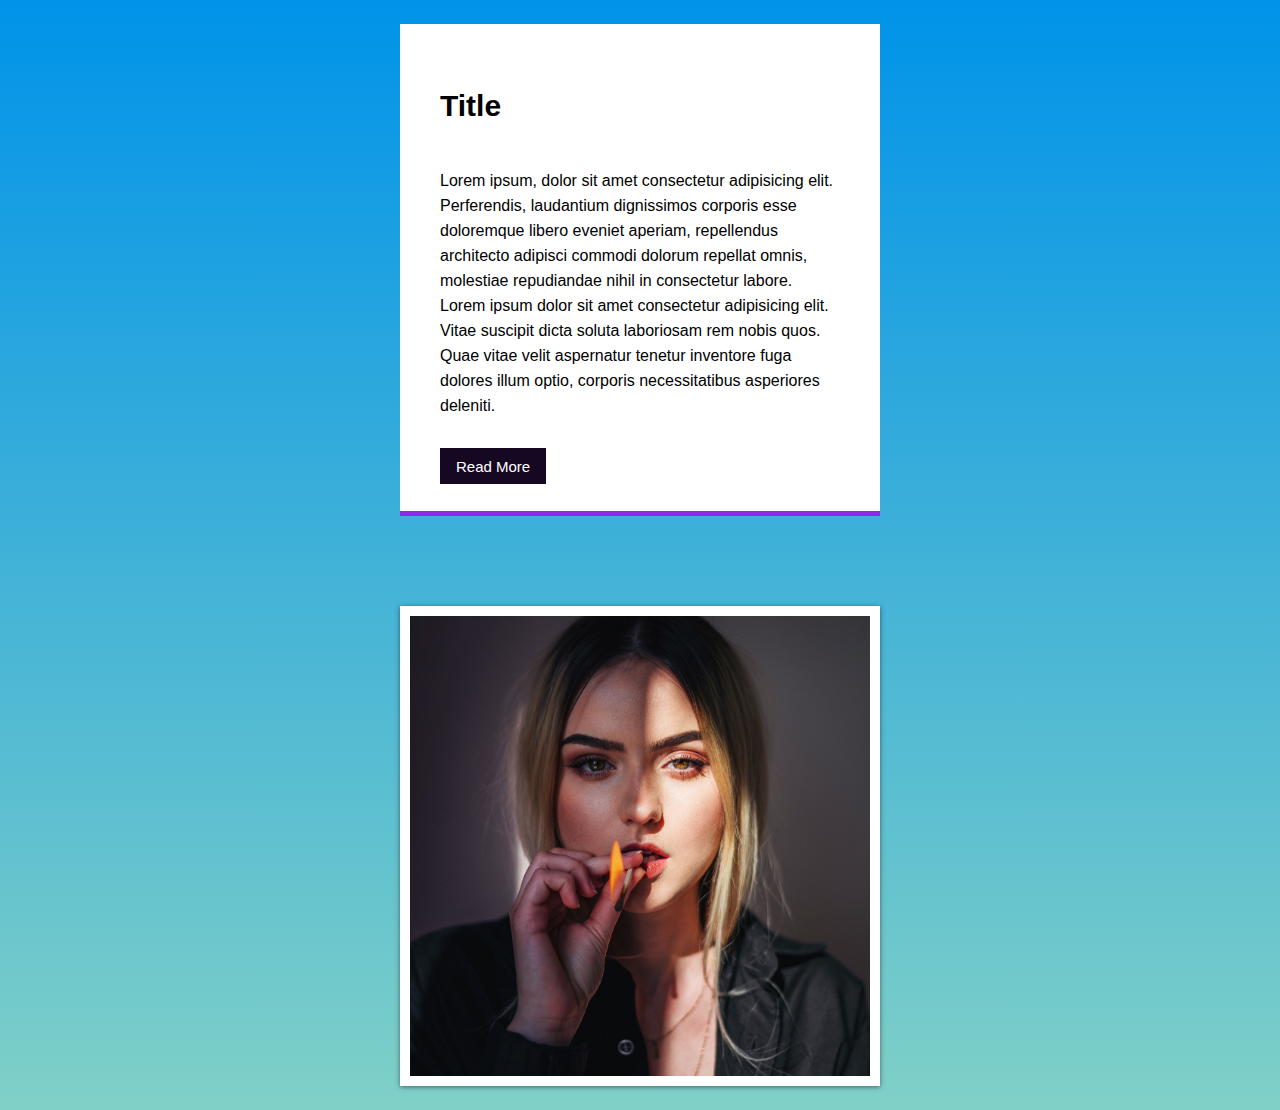
<file: index.html>
<!DOCTYPE html>
<html lang="en">

<head>
    <meta charset="UTF-8">
    <meta name="viewport" content="width=device-width, initial-scale=1.0">
    <title>Cards Hover Effects</title>
    <link rel="stylesheet" href="style.css">
</head>

<body>
    <section class="card">
        <article class="content">
            <h2>Title</h2>
            <p>Lorem ipsum, dolor sit amet consectetur adipisicing elit. Perferendis, laudantium dignissimos corporis
                esse doloremque libero eveniet aperiam, repellendus architecto adipisci commodi dolorum repellat omnis,
                molestiae repudiandae nihil in consectetur labore.
                Lorem ipsum dolor sit amet consectetur adipisicing elit. Vitae suscipit dicta soluta laboriosam rem
                nobis quos. Quae vitae velit aspernatur tenetur inventore fuga dolores illum optio, corporis
                necessitatibus asperiores deleniti.
            </p>
            <a href="">Read More</a>
        </article>
    </section>
    <section class="card-2">
        <section class="img-box">
            <img src="/marian-oleksyn-Edv_EEWiB3E-unsplash.jpg" alt="">
        </section>
        <article class="details">
            <h2>Olivia</h2>
        </article>
    </section>
</body>

</html>
</file>
<file: style.css>
body {
    /* height: 100vh; */
    display: flex;
    flex-direction: column;
    padding: 1rem 3rem;
    gap: 70px;
    justify-content: center;
    align-items: center;
    background: linear-gradient(#0093e9,#80d0c7);
    font-family: sans-serif;
}

.card {
    position: relative;
    width: 25rem;
    padding: 40px;
    color: white;
    overflow: hidden;
    background-color: white;

}

.card::before {
    content: "";
    position: absolute;
    left: 0;
    bottom: calc(-100% + 5px);
    width: 100%;
    height: 100%;
    background-color: blueviolet;
    transition: 1s;
    z-index: 1;
}
.card:hover::before {
    bottom: 0;
}
.content{
    position: relative;
    z-index: 2;
    color: black;
    transition: 1s;
}
.content h2{
    font-size: 30px;
}
.content p{
    line-height: 25px;
    padding: 20px 0;
    margin: 20px 0;
}
.content a{
    text-decoration: none;
    color: white;
    background-color: rgb(22, 7, 35);
    padding: 0.6rem 1rem;
    font-size: 15px;
}
.card:hover .content{
    color: white;
}

.card-2{

    position: relative;
    width: 30rem;
    height: 30rem;
    background-color: white;
    box-shadow: 0 1px 5px rgba(0,0,0,0.5);
    margin-top: 20px;
}
.card-2::after,
.card-2::before{
    content: '';
    position: absolute;
    width: 100%;
    height: 100%;
    top: 0;
    left: 0;
    background-color: white;
    transition: 1s;
    z-index: -1;
}
.card-2:hover::before{
    rotate: 20deg;
    box-shadow: 0 2px 20px rgba(0,0,0,0.2);
}
.card-2:hover::after{
    rotate: 10deg;
    box-shadow: 0 2px 20px rgba(0,0,0,0.2);
}
.card-2:hover .img-box{
    bottom: 80px;
}
img{
    position: absolute;
    top: 0;
    left: 0;
    width: 100%;
    height: 100%;
    object-fit: cover;
}
.img-box{
    position: absolute;
    top: 10px;
    bottom: 10px;
    left: 10px;
    right: 10px;
    background-color: #222;
    transition: 1s;
    z-index: 2;
}
.details{
    position: absolute;
    left: 10px;
    right: 10px;
    bottom: 10px;
    height: 60px;
    text-align: center;
}
@media (max-width:480px) {
    body {
        padding: 1rem 2rem;
        gap: 40px;
    }
    .card {
        width: 100%;
        padding: 30px;
        right: 0;
    }
    .card-2 {
        width: 100%;
        height: 25rem;
        /* margin-left:35px ;
        margin-right: 35px; */
    }
}
</file>
